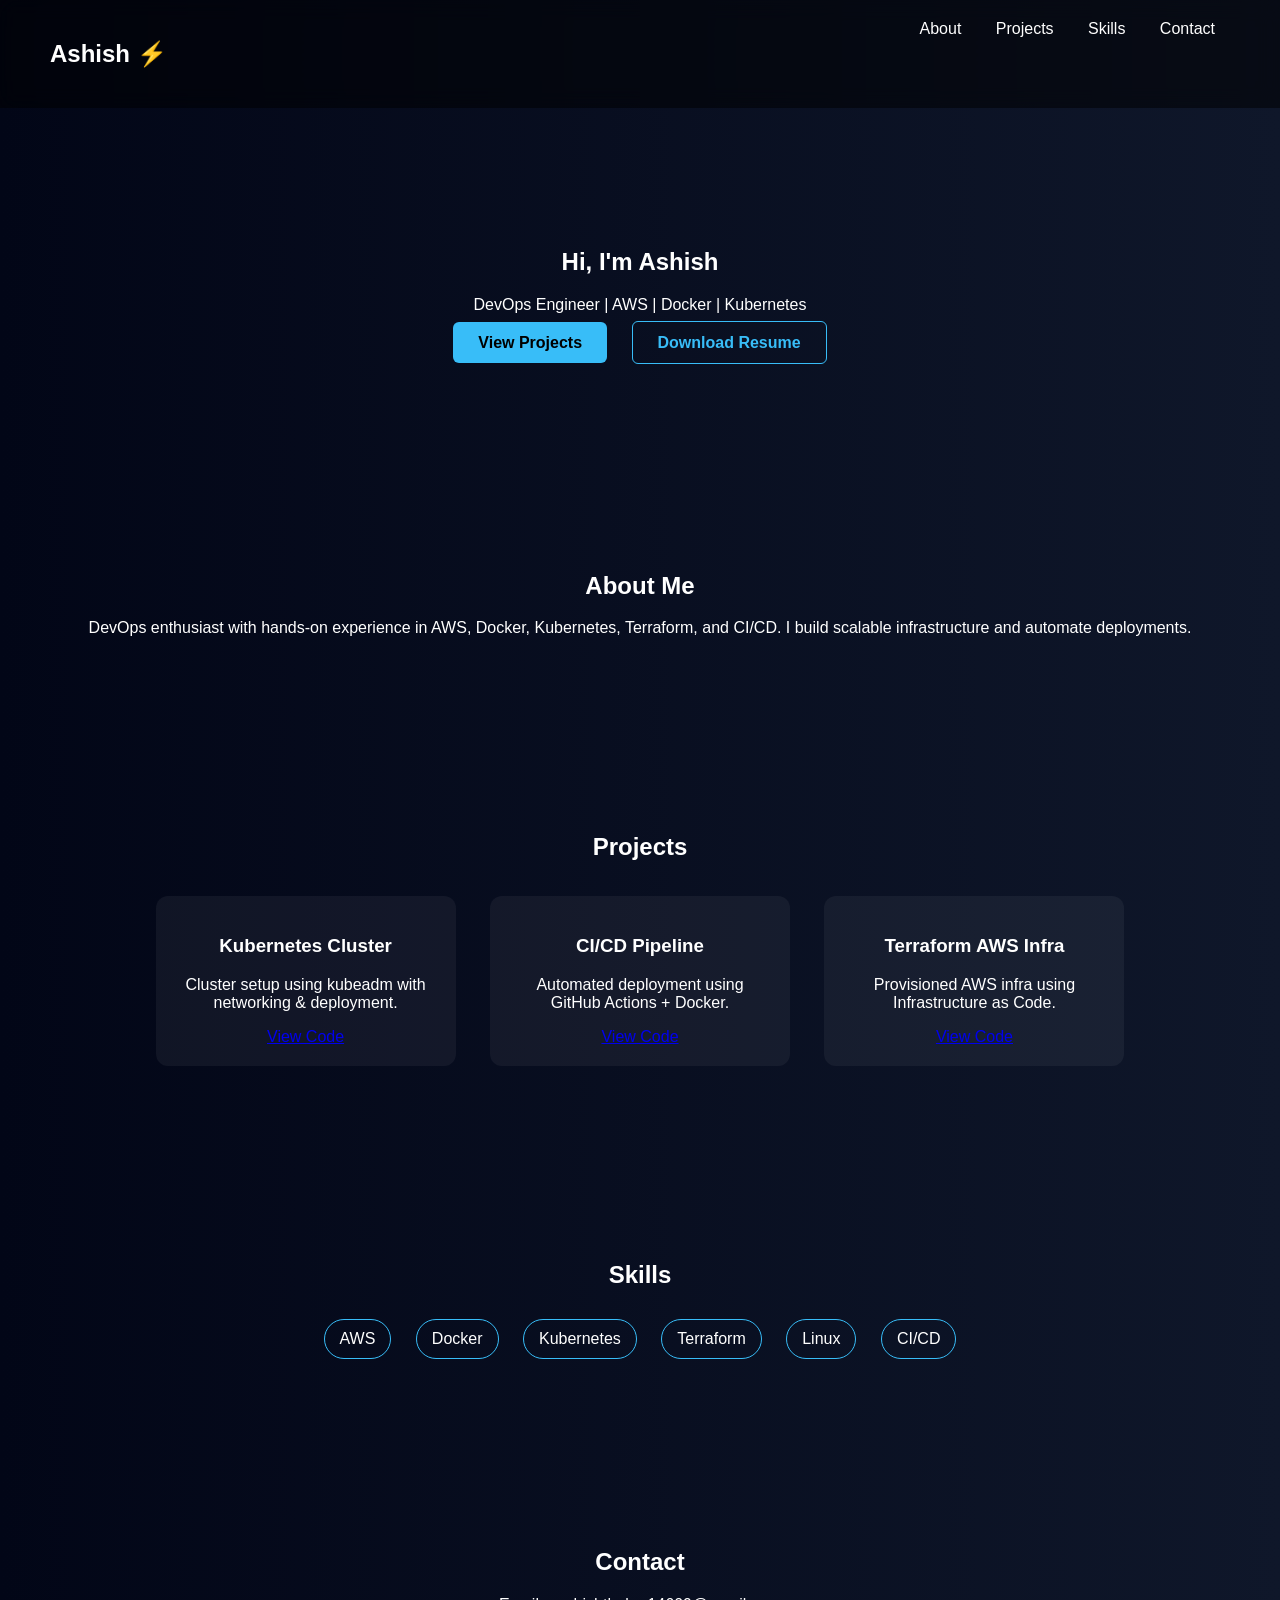
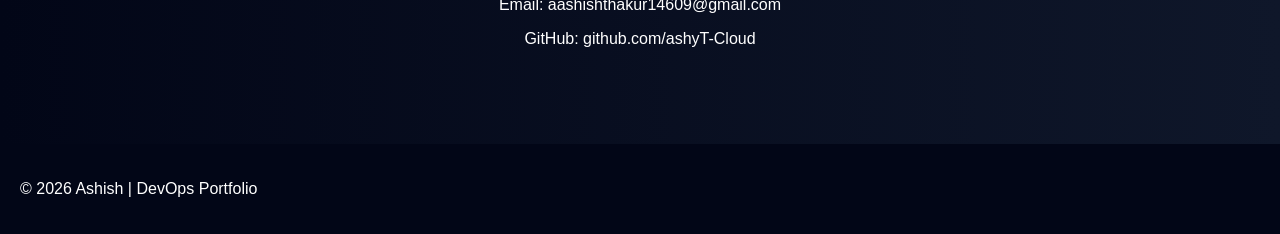
<file: backup-v1/index.html>
<!DOCTYPE html>
<html lang="en">
<head>
  <meta charset="UTF-8">
  <meta name="viewport" content="width=device-width, initial-scale=1.0">
  <title>Ashish | DevOps Engineer</title>
  <link rel="stylesheet" href="style.css">
</head>
<body>

<header>
  <h2>Ashish ⚡</h2>
  <nav>
    <a href="#about">About</a>
    <a href="#projects">Projects</a>
    <a href="#skills">Skills</a>
    <a href="#contact">Contact</a>
  </nav>
</header>

<section class="hero">
  <h1>Hi, I'm Ashish</h1>
  <p>DevOps Engineer | AWS | Docker | Kubernetes</p>
  <div class="buttons">
    <a href="#projects" class="btn">View Projects</a>
    <a href="assets/AshishThaku-CV.pdf" class="btn secondary" download>Download Resume</a>
  </div>
</section>

<section id="about" class="fade-in">
  <h2>About Me</h2>
  <p>
    DevOps enthusiast with hands-on experience in AWS, Docker, Kubernetes, Terraform, and CI/CD.
    I build scalable infrastructure and automate deployments.
  </p>
</section>

<section id="projects" class="fade-in">
  <h2>Projects</h2>

  <div class="card">
    <h3>Kubernetes Cluster</h3>
    <p>Cluster setup using kubeadm with networking & deployment.</p>
    <a href="https://github.com/ashyT-Cloud" target="_blank">View Code</a>
  </div>

  <div class="card">
    <h3>CI/CD Pipeline</h3>
    <p>Automated deployment using GitHub Actions + Docker.</p>
    <a href="https://github.com/ashyT-Cloud" target="_blank">View Code</a>
  </div>

  <div class="card">
    <h3>Terraform AWS Infra</h3>
    <p>Provisioned AWS infra using Infrastructure as Code.</p>
    <a href="https://github.com/ashyT-Cloud" target="_blank">View Code</a>
  </div>

</section>

<section id="skills" class="fade-in">
  <h2>Skills</h2>
  <div class="skills">
    <span>AWS</span>
    <span>Docker</span>
    <span>Kubernetes</span>
    <span>Terraform</span>
    <span>Linux</span>
    <span>CI/CD</span>
  </div>
</section>

<section id="contact" class="fade-in">
  <h2>Contact</h2>
  <p>Email: aashishthakur14609@gmail.com</p>
  <p>GitHub: github.com/ashyT-Cloud</p>
</section>

<footer>
  <p>© 2026 Ashish | DevOps Portfolio</p>
</footer>

<script src="script.js"></script>
</body>
</html>
</file>
<file: backup-v1/style.css>
body {
  margin: 0;
  font-family: 'Segoe UI', sans-serif;
  background: linear-gradient(to right, #020617, #0f172a);
  color: white;
  scroll-behavior: smooth;
}

header {
  display: flex;
  justify-content: space-between;
  padding: 20px 50px;
  background: rgba(0,0,0,0.5);
  backdrop-filter: blur(10px);
}

nav a {
  margin: 0 15px;
  color: white;
  text-decoration: none;
}

.hero {
  text-align: center;
  padding: 120px 20px;
}

.buttons {
  margin-top: 20px;
}

.btn {
  padding: 12px 25px;
  margin: 10px;
  background: #38bdf8;
  border-radius: 6px;
  text-decoration: none;
  color: black;
  font-weight: bold;
}

.btn.secondary {
  background: transparent;
  border: 1px solid #38bdf8;
  color: #38bdf8;
}

section {
  padding: 80px 20px;
  text-align: center;
}

.card {
  background: rgba(255,255,255,0.05);
  padding: 20px;
  margin: 15px;
  border-radius: 12px;
  display: inline-block;
  width: 260px;
  transition: 0.3s;
}

.card:hover {
  transform: translateY(-10px);
  background: rgba(56,189,248,0.1);
}

.skills span {
  display: inline-block;
  margin: 10px;
  padding: 10px 15px;
  border: 1px solid #38bdf8;
  border-radius: 20px;
}

footer {
  padding: 20px;
  background: #020617;
}
</file>
